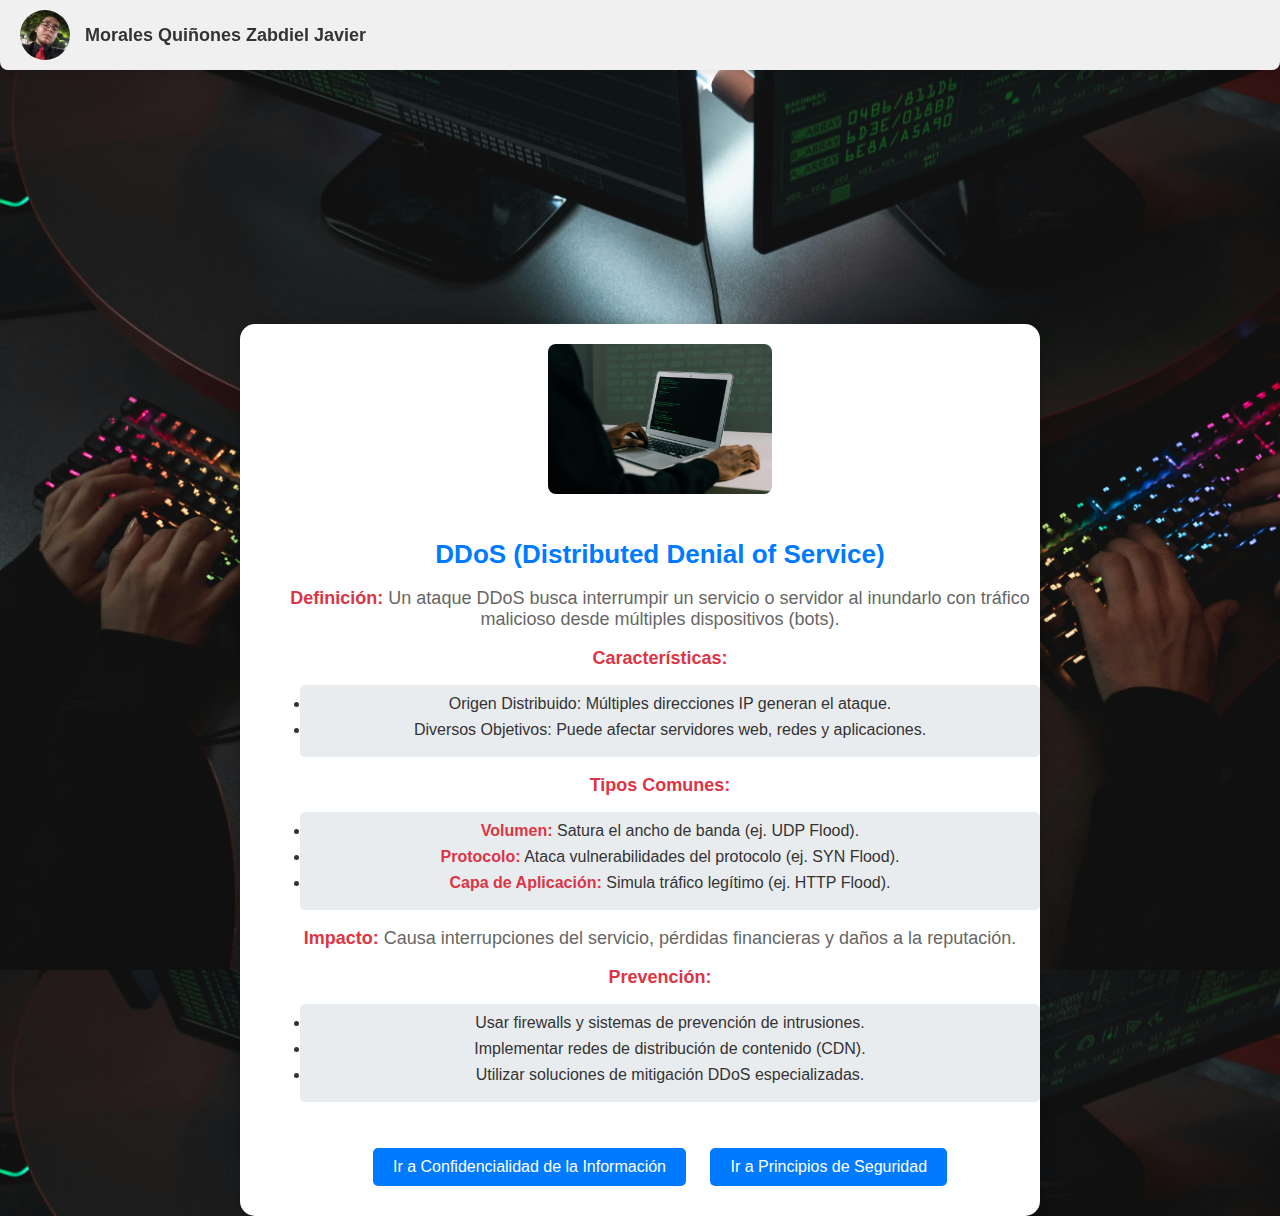
<file: index.html>
<!DOCTYPE html>
<html lang="es">
<head>
    <meta charset="UTF-8">
    <meta name="viewport" content="width=device-width, initial-scale=1.0">
    <meta http-equiv="refresh" content="0; URL='Html/seccion1.html'">
    <title>Redireccionando...</title>
</head>
<body>
    <!-- Este mensaje se mostrará brevemente antes de la redirección -->
    <p>Redirigiendo a seccion1.html...</p>
</body>
</html>
</file>
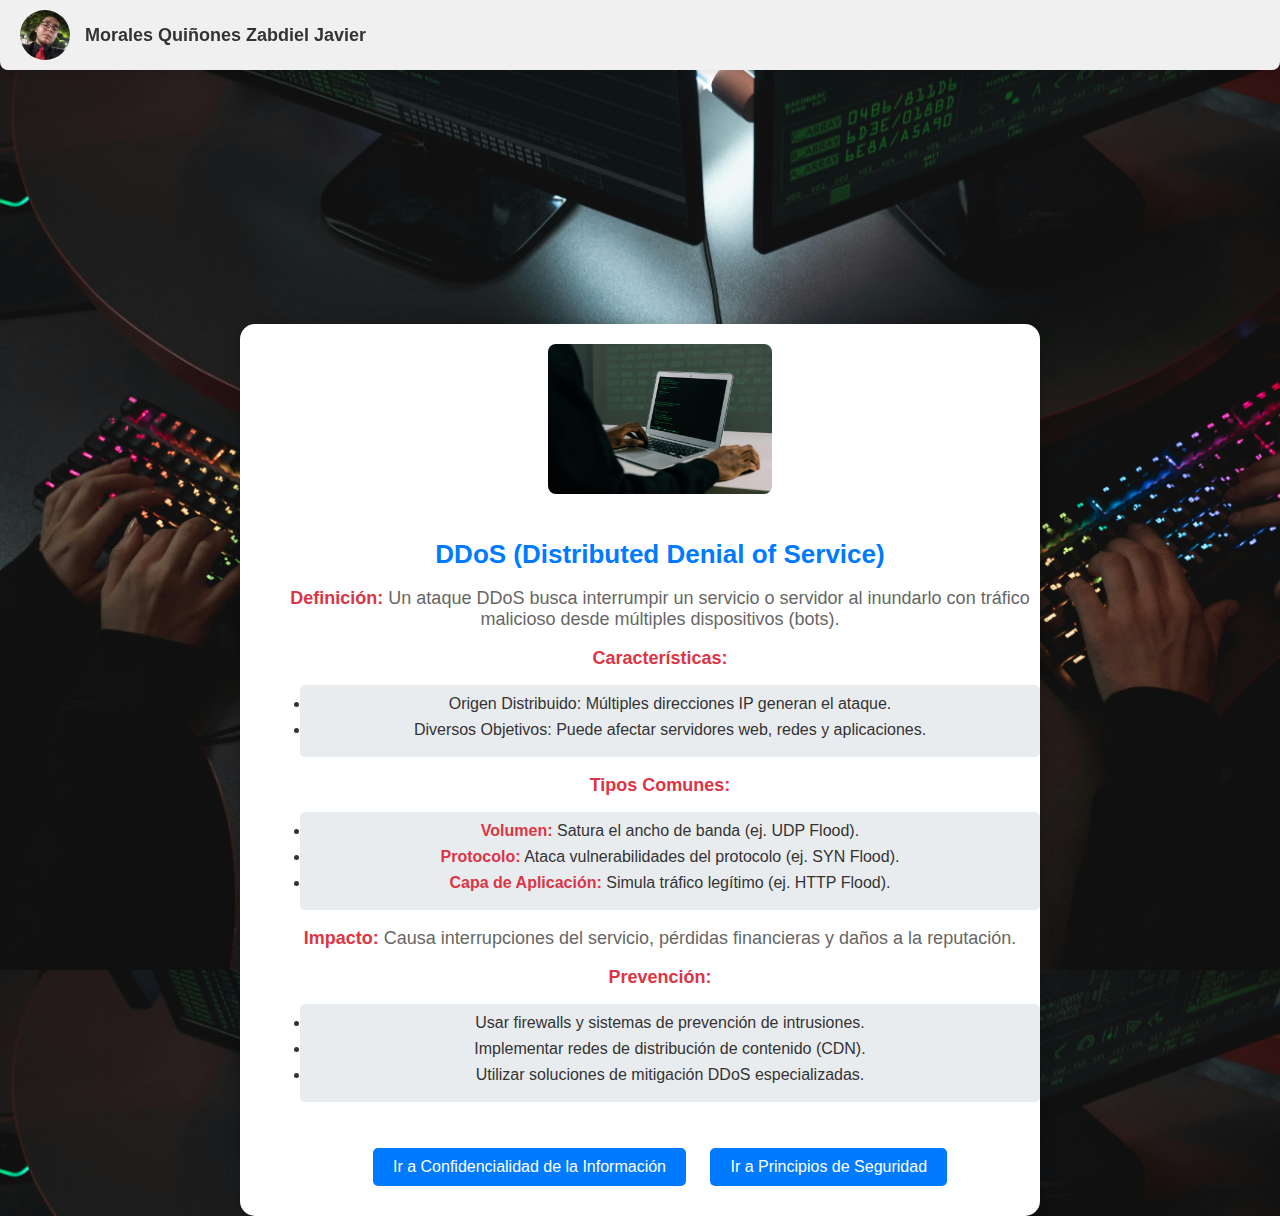
<file: Html/seccion1.html>
<!DOCTYPE html>
<html lang="es">
<head>
    <meta charset="UTF-8">
    <meta name="viewport" content="width=device-width, initial-scale=1.0">
    <title>Ataques Cibernéticos</title>
    <link rel="stylesheet" href="../Css/styles.css">
</head>
<body>
    <div class="profile-bar">
        <img src="../image/Foto.jpg" alt="Foto de perfil" class="profile-pic">
        <span class="profile-name">Morales Quiñones Zabdiel Javier</span>
    </div>

    <div class="carousel-container">

        <div class="carousel">
            <!-- Slide 1: DDoS -->
            <div class="carousel-item active">
                <img src="../image/DDoS.jpg" alt="DDoS" class="carousel-image">
                <h2>DDoS (Distributed Denial of Service)</h2>
                <p><strong>Definición:</strong> Un ataque DDoS busca interrumpir un servicio o servidor al inundarlo con tráfico malicioso desde múltiples dispositivos (bots).</p>
                <p><strong>Características:</strong></p>
                <ul>                
                    <li>Origen Distribuido: Múltiples direcciones IP generan el ataque.</li>
                    <li>Diversos Objetivos: Puede afectar servidores web, redes y aplicaciones.</li>
                </ul>
                <p><strong>Tipos Comunes:</strong></p>
                <ul>
                    <li><strong>Volumen:</strong> Satura el ancho de banda (ej. UDP Flood).</li>
                    <li><strong>Protocolo:</strong> Ataca vulnerabilidades del protocolo (ej. SYN Flood).</li>
                    <li><strong>Capa de Aplicación:</strong> Simula tráfico legítimo (ej. HTTP Flood).</li>
                </ul>
                <p><strong>Impacto:</strong> Causa interrupciones del servicio, pérdidas financieras y daños a la reputación.</p>
                <p><strong>Prevención:</strong></p>
                <ul>
                    <li>Usar firewalls y sistemas de prevención de intrusiones.</li>
                    <li>Implementar redes de distribución de contenido (CDN).</li>
                    <li>Utilizar soluciones de mitigación DDoS especializadas.</li>
                </ul>
            </div>
            <!-- Slide 2: Ordenador Zombie -->
            <div class="carousel-item">
                <img src="../image/Ordenador Zombie.jpg" alt="Ordenador Zombie" class="carousel-image">
                <h2>Ordenador Zombie</h2>
                <p><strong>Definición:</strong> Un ordenador zombie es un dispositivo que ha sido infectado por malware y está controlado de forma remota por un atacante, convirtiéndolo en parte de una botnet. Estos ordenadores se utilizan para llevar a cabo actividades maliciosas sin el conocimiento del propietario.</p>
                <p><strong>Características:</strong></p>
                <ul>
                    <li>Control Remoto: Los atacantes pueden enviar comandos y controlar el ordenador a través de una red de bots.</li>
                    <li>Infección: Los ordenadores zombies generalmente se infectan a través de correos electrónicos de phishing, software malicioso o vulnerabilidades de seguridad.</li>
                </ul>
                <p><strong>Usos Comunes:</strong></p>
                <ul>
                    <li>Ataques DDoS: Participan en ataques para inundar servidores con tráfico malicioso.</li>
                    <li>Robo de Información: Se utilizan para recolectar datos sensibles, como contraseñas y datos financieros.</li>
                    <li>Envió de Spam: Pueden enviar grandes cantidades de correos electrónicos no deseados.</li>
                </ul>
                <p><strong>Prevención:</strong></p>
                <ul>
                    <li>Mantener el software actualizado y utilizar soluciones antivirus.</li>
                    <li>Evitar hacer clic en enlaces sospechosos o descargar archivos de fuentes no confiables.</li>
                    <li>Implementar firewalls para proteger la red.</li>
                </ul>

            </div>
            <!-- Slide 3: Ciberdelincuente -->
            <div class="carousel-item">
                <img src="../image/Ciberdelincuente.jpg" alt="Ciberdelincuente" class="carousel-image">
                <h2>Ciberdelincuente</h2>
                <p><strong>Definición:</strong> Un ciberdelincuente es una persona que comete delitos utilizando computadoras, redes informáticas o dispositivos digitales. Estos delitos pueden incluir una amplia variedad de actividades ilegales, desde el robo de información hasta el fraude en línea.</p>
                <p><strong>Características:</strong></p>
                <ul>
                    <li>Motivaciones Variadas: Pueden actuar por razones financieras, políticas, ideológicas o por simple curiosidad.</li>
                    <li>Habilidades Técnicas: A menudo poseen conocimientos avanzados en programación y redes que les permiten llevar a cabo sus actividades ilegales.</li>
                </ul>
                <p><strong>Tipos de Ciberdelincuentes:</strong></p>
                <ul>
                    <li>Hackers Maliciosos: Infiltran sistemas para robar información, causar daños o lanzar ataques DDoS.</li>
                    <li>Phishers: Utilizan técnicas de ingeniería social para engañar a las personas y robar sus credenciales.</li>
                    <li>Ciberguerreros: Actúan en el contexto de conflictos políticos o ideológicos, atacando a adversarios o gobiernos.</li>
                </ul>
                <p><strong>Prevención y Mitigación:</strong></p>
                <ul>
                    <li>Educación y Conciencia: Capacitar a usuarios sobre seguridad en línea y cómo reconocer amenazas.</li>
                    <li>Software de Seguridad: Implementar antivirus y sistemas de detección de intrusiones.</li>
                    <li>Regulación y Legislación: Establecer leyes para perseguir y sancionar delitos cibernéticos.</li>
                </ul>
            </div>
            <!-- Slide 4: Botmaster -->
            <div class="carousel-item">
                <img src="../image/Botnet.jpg" alt="Botmaster" class="carousel-image">
                <h2>Botmaster</h2>
                <p><strong>Definición:</strong> Controlador de una red de bots (botnet) comprometidos por malware.</p>
                <p><strong>Funciones:</strong></p>
                <ul>
                    <li><strong>Ataques DDoS:</strong> Saturar servicios o redes.</li>
                    <li><strong>Distribución de malware:</strong> Propagar software malicioso.</li>
                    <li><strong>Robo de información:</strong> Recopilar datos sensibles.</li>
                    <li><strong>Spam:</strong> Enviar correos electrónicos no deseados.</li>
                </ul>
                <p><strong>Control:</strong> Utiliza servidores de Comando y Control (C&C) o redes P2P para gestionar los bots.</p>
                <p><strong>Defensa:</strong> Se implementan firewalls, antivirus y capacitación a usuarios para prevenir ataques.</p>
            </div>
            <!-- Slide 5: Botnet -->
            <div class="carousel-item">
                <img src="../image/Botmaster.jpg" alt="Botnet" class="carousel-image">
                <h2>Botnet</h2>
                <p><strong>Definición:</strong> Una botnet es una red de dispositivos infectados (bots) controlados por un atacante a través de malware. Estos dispositivos pueden ser computadoras, servidores o dispositivos IoT.</p>
                <p><strong>Características:</strong></p>
                <ul>
                    <li>Controlados remotamente por un servidor de comando y control (C&C).</li>
                    <li>Se propagan a través de correos electrónicos, sitios web maliciosos o vulnerabilidades.</li>
                </ul>
                <p><strong>Tipos de Ataques:</strong></p>
                <ul>
                    <li><strong>DDoS (Distributed Denial of Service):</strong> Inundan un servidor con tráfico, haciéndolo inaccesible.</li>
                    <li><strong>Robo de Información:</strong> Sustraen datos sensibles como contraseñas.</li>
                    <li><strong>Envió de Spam:</strong> Generan correos no deseados.</li>
                    <li><strong>Minado de Criptomonedas:</strong> Utilizan el poder de procesamiento de los bots para minar criptomonedas.</li>
                </ul>
                <p><strong>Prevención:</strong></p>
                <ul>
                    <li>Mantener software actualizado.</li>
                    <li>Usar antivirus y firewalls.</li>
                    <li>Capacitar a los usuarios sobre prácticas seguras.</li>
                </ul>
                <p><strong>Ejemplo Notable:</strong> Mirai: Botnet famosa por ataques DDoS masivos en 2016, compuesta principalmente por dispositivos IoT.</p>
            </div>
            <!-- Slide 6: Ransomware -->
            <div class="carousel-item">
                <img src="../image/Ransomware.jpg" alt="Ransomware" class="carousel-image">
                <h2>Ransomware</h2>
                <p><strong>Definición:</strong> El ransomware es un malware que cifra los archivos de una víctima y exige un rescate (normalmente en criptomonedas) para desbloquear el acceso.</p>
                <p><strong>Características:</strong></p>
                <ul>
                    <li>Cifrado de Archivos: Bloquea el acceso a los datos de la víctima.</li>
                    <li>Exigencia de Rescate: Los ciberdelincuentes piden un pago para liberar los archivos.</li>
                </ul>
                <p><strong>Métodos de Infección:</strong></p>
                <ul>
                    <li>Correos de Phishing: A través de enlaces o archivos adjuntos maliciosos.</li>
                    <li>Vulnerabilidades de Software: Aprovechando fallas en sistemas no actualizados.</li>
                </ul>
                <p><strong>Impacto:</strong></p>
                <ul>
                    <li>Pérdida de Datos: Acceso a información crítica restringido.</li>
                    <li>Costos Financieros: Gastos en recuperación y rescate.</li>
                    <li>Daño a la Reputación: Pérdida de confianza por parte de clientes y socios.</li>
                </ul>
                <p><strong>Prevención:</strong></p>
                <ul>
                    <li>Hacer copias de seguridad regulares.</li>
                    <li>Mantener software actualizado.</li>
                    <li>Educar a los usuarios sobre correos sospechosos.</li>
                </ul>
            </div>
            <!-- Slide 7: Disclaimer -->
            <div class="carousel-item">
                <img src="../image/Disclaimer.jpg" alt="Disclaimer" class="carousel-image">
                <h2>Disclaimer (Descargo de Responsabilidad)</h2>
                <p><strong>Definición:</strong> Un disclaimer es una declaración que limita la responsabilidad de una persona u organización respecto a ciertas acciones, decisiones o resultados relacionados con el uso de información o servicios proporcionados. A menudo se utiliza para aclarar que la información presentada no debe interpretarse como asesoría profesional o que el autor no es responsable de las consecuencias del uso de esa información.</p>
                <p><strong>Elementos Comunes de un Disclaimer:</strong></p>
                <ul>
                    <li><strong>Limitación de Responsabilidad:</strong> Indica que la persona u organización no se hace responsable de daños o pérdidas derivadas del uso de la información proporcionada.</li>
                    <li><strong>No Garantías:</strong> Aclara que la información puede no ser precisa, completa o actualizada, y que no se garantiza su idoneidad para un propósito específico.</li>
                    <li><strong>Asesoría Profesional:</strong> Informa a los usuarios que deben buscar asesoría profesional en áreas específicas, como legal, médica o financiera.</li>
                    <li><strong>Uso de Información:</strong> Especifica que el uso de la información es bajo el propio riesgo del usuario.</li>
                </ul>
                <p><strong>Ejemplo de Disclaimer:</strong></p>
                <p>"La información contenida en este sitio web es solo para fines informativos y no debe considerarse asesoría profesional. No garantizamos la precisión ni la integridad de la información. El uso de esta información es bajo su propio riesgo. Se recomienda consultar a un profesional antes de tomar decisiones basadas en la información proporcionada."</p>
            </div>
            <!-- Slide 8: The morris worm -->
            <div class="carousel-item">
                <img src="../image/The morris worm.jpg" alt="The morris worm" class="carousel-image">
                <h2>The Morris Worm</h2>
                <p><strong>Definición:</strong> El Morris Worm, lanzado en 1988, fue uno de los primeros gusanos de computadora y es considerado el primer ataque informático significativo en Internet. Se propagó rápidamente a través de vulnerabilidades en sistemas Unix, causando interrupciones en miles de computadoras.</p>
                <p><strong>Características:</strong></p>
                <ul>
                    <li><strong>Propagación Autónoma:</strong> Se replicaba a sí mismo sin intervención humana, aprovechando vulnerabilidades en sistemas de red.</li>
                    <li><strong>Uso de Recursos:</strong> Causó un consumo excesivo de CPU y ancho de banda, lo que llevó a la ralentización o bloqueo de muchos sistemas afectados.</li>
                    <li><strong>Vulnerabilidades Explotadas:</strong> Aprovechó fallas en programas como sendmail, fingerd y rsh.</li>
                </ul>
                <p><strong>Impacto:</strong> El ataque del Morris Worm afectó a aproximadamente 6,000 de las 60,000 computadoras conectadas a Internet en ese momento, lo que representaba aproximadamente el 10% de la red. Esto resultó en pérdidas financieras significativas y llevó a una mayor conciencia sobre la seguridad informática.</p>
                <p><strong>Prevención:</strong> El incidente destacó la importancia de mantener sistemas actualizados, aplicar parches de seguridad y educar a los usuarios sobre prácticas seguras en línea.</p>
            </div>
            <!-- Slide 9: Ciberwarfare -->
            <div class="carousel-item">
                <img src="../image/Ciberwarfare.jpg" alt="Ciberwarfare" class="carousel-image">
                <h2>Ciberwarfare</h2>
                <p><strong>Definición:</strong> La ciberwarfare, o guerra cibernética, se refiere a las acciones ofensivas y defensivas realizadas a través de redes informáticas, donde los estados o grupos no estatales utilizan ataques cibernéticos para dañar, interrumpir o controlar sistemas informáticos de otras entidades.</p>
                <p><strong>Características:</strong></p>
                <ul>
                    <li><strong>Objetivos Estratégicos:</strong> Busca debilitar a un adversario mediante la interrupción de infraestructuras críticas, servicios gubernamentales o sistemas de comunicación.</li>
                    <li><strong>Operaciones Encubiertas:</strong> Las actividades suelen ser clandestinas, dificultando la atribución de ataques a actores específicos.</li>
                    <li><strong>Uso de Tecnología Avanzada:</strong> Implica técnicas sofisticadas como malware, ataques DDoS, y técnicas de ingeniería social.</li>
                </ul>
                <p><strong>Tipos de Ataques:</strong></p>
                <ul>
                    <li><strong>Sabotaje:</strong> Destruir o dañar sistemas críticos.</li>
                    <li><strong>Espionaje:</strong> Robar información sensible de gobiernos o corporaciones.</li>
                    <li><strong>Desinformación:</strong> Difundir información falsa para manipular percepciones y opiniones públicas.</li>
                </ul>
                <p><strong>Impacto:</strong> La ciberwarfare puede provocar daños económicos significativos, afectar la seguridad nacional, y generar desconfianza en las instituciones.</p>
                <p><strong>Prevención:</strong> Inversiones en ciberseguridad, educación sobre amenazas cibernéticas, y colaboración internacional para combatir la guerra cibernética.</p>
            </div>
            <!-- Slide 10: Stuxnet -->
            <div class="carousel-item">
                <img src="../image/Stuxnet.jpg" alt="Stuxnet" class="carousel-image">
                <h2>Stuxnet</h2>
                <p><strong>Definición:</strong> Stuxnet es un malware diseñado específicamente para atacar sistemas de control industrial, particularmente los utilizados en instalaciones nucleares, como la planta de enriquecimiento de uranio en Natanz, Irán.</p>
                <p><strong>Características:</strong></p>
                <ul>
                    <li><strong>Objetivo Específico:</strong> Se dirigió a sistemas SCADA (Supervisory Control and Data Acquisition), que controlan procesos industriales.</li>
                    <li><strong>Infección Compleja:</strong> Se propagó a través de dispositivos USB y redes locales, utilizando múltiples vulnerabilidades de Windows.</li>
                    <li><strong>Autonomía:</strong> Capaz de operar de manera autónoma, manipulando equipos sin necesidad de intervención externa.</li>
                </ul>
                <p><strong>Métodos de Ataque:</strong></p>
                <ul>
                    <li><strong>Manipulación de Equipos:</strong> Modificó la velocidad de los centrifugadores de uranio, causando daños físicos.</li>
                    <li><strong>Encubrimiento:</strong> Stuxnet ocultó sus acciones para evitar la detección y análisis por parte de los administradores del sistema.</li>
                </ul>
                <p><strong>Impacto:</strong> Considerado uno de los primeros ataques cibernéticos que causó daños físicos a una infraestructura crítica, Stuxnet generó preocupaciones sobre la seguridad cibernética en sistemas industriales.</p>
                <p><strong>Prevención:</strong> Mejora en la seguridad de los sistemas SCADA, implementación de controles de acceso y monitoreo constante para detectar anomalías.</p>
            </div>
            <!-- Slide 11: Moonlight Maze -->
            <div class="carousel-item">
                <img src="../image/Moonlight Maze.jpg" alt="Moonlight Maze" class="carousel-image">
                <h2>Moonlight Maze</h2>
                <p><strong>Definición:</strong> Moonlight Maze fue un ataque cibernético sofisticado que tuvo lugar a finales de la década de 1990, dirigido a una serie de redes informáticas del gobierno de EE. UU. y universidades. Se cree que fue una de las primeras intrusiones cibernéticas a gran escala en el ámbito militar y gubernamental.</p>
                <p><strong>Características:</strong></p>
                <ul>
                 <li><strong>Intrusión Prolongada:</strong> Los atacantes mantuvieron acceso a las redes durante varios meses, lo que les permitió recopilar información de manera continua.</li>
                    <li><strong>Técnicas Avanzadas:</strong> Utilizaron técnicas de enmascaramiento y herramientas de hacking para evitar la detección.</li>
                    <li><strong>Objetivos Estratégicos:</strong> Se centraron en información sensible, incluyendo datos sobre investigación militar y tecnología.</li>
                </ul>
                <p><strong>Impacto:</strong> Moonlight Maze reveló vulnerabilidades en la seguridad de las redes gubernamentales y militares, y condujo a una mayor atención hacia la ciberseguridad y la necesidad de proteger la infraestructura crítica.</p>
                <p><strong>Prevención:</strong> Reforzar las medidas de seguridad en redes gubernamentales, implementar protocolos de monitoreo y respuesta ante incidentes, y capacitar a los empleados sobre ciberseguridad.</p>
            </div>
            <!-- Slide 12: Opetarin Aurora -->
            <div class="carousel-item">
                <img src="../image/Opetarin Aurora.jpg" alt="Opetarin Aurora" class="carousel-image">
                <h2>Operación Aurora</h2>
                <p><strong>Definición:</strong> La Operación Aurora fue una serie de ciberataques lanzados en 2009, dirigidos a empresas y organizaciones, incluido Google. Se cree que los ataques fueron realizados por grupos de hackers chinos, con el objetivo de robar información confidencial y propiedad intelectual.</p>
                <p><strong>Características:</strong></p>
                <ul>
                    <li><strong>Objetivos Específicos:</strong> Empresas de tecnología, medios de comunicación y derechos humanos fueron los principales objetivos.</li>
                    <li><strong>Exploits de Seguridad:</strong> Utilizaron vulnerabilidades en Adobe Reader y otros software para acceder a las redes objetivo.</li>
                    <li><strong>Filtración de Datos:</strong> Se comprometió información sensible, incluyendo datos de cuentas de correo electrónico de activistas y empleados de Google.</li>
                </ul>
                <p><strong>Impacto:</strong> La Operación Aurora llevó a un cambio significativo en las políticas de ciberseguridad de Google y otras empresas, así como a un aumento en la concienciación sobre la seguridad cibernética y la protección de datos.</p>
                <p><strong>Prevención:</strong> Mejorar la seguridad del software, implementar protocolos de respuesta ante incidentes, y realizar auditorías de seguridad periódicas en las redes empresariales.</p> 
            </div>
            <!-- Slide 13: Freeze it into submission -->
            <div class="carousel-item">
                <img src="../image/Freeze it into submission.jpg" alt="Freeze it into submission" class="carousel-image">
                <h2>Freeze it into Submission</h2>
                <p><strong>Definición:</strong> "Freeze it into submission" es una técnica utilizada en ciberseguridad y ataques cibernéticos que implica bloquear o limitar el acceso a un sistema o red para forzar a la víctima a cumplir con las demandas del atacante, que a menudo incluyen el pago de un rescate.</p>
                <p><strong>Características:</strong></p>
                <ul>
                    <li><strong>Bloqueo del Sistema:</strong> El atacante puede cifrar archivos o limitar las funciones del sistema para crear una situación de crisis.</li>
                    <li><strong>Demandas de Rescate:</strong> Generalmente se requiere un pago para restaurar el acceso completo al sistema.</li>
                    <li><strong>Impacto Psicológico:</strong> La presión de no poder acceder a información crítica puede llevar a la víctima a cumplir con las demandas del atacante.</li>
                </ul>
                <p><strong>Impacto:</strong> Puede resultar en pérdidas financieras significativas y daños a la reputación de la organización afectada, así como en la pérdida de confianza de los clientes.</p>
                <p><strong>Prevención:</strong> Mantener copias de seguridad actualizadas, implementar medidas de seguridad robustas, y educar a los empleados sobre las tácticas de los atacantes.</p>
            </div>
            <!-- Slide 14: Wannacry -->
            <div class="carousel-item">
                <img src="../image/Wannacry.jpg" alt="Wannacry" class="carousel-image">
                <h2>WannaCry</h2>
                <p><strong>Definición:</strong> WannaCry es un ransomware que se propagó a través de una vulnerabilidad en el sistema operativo Windows en mayo de 2017, cifrando archivos y exigiendo un rescate en Bitcoin para desbloquear el acceso.</p>
                <p><strong>Características:</strong></p>
                <ul>
                    <li><strong>Cifrado de Archivos:</strong> Bloquea el acceso a los datos y muestra una nota de rescate al usuario.</li>
                    <li><strong>Propagación Rápida:</strong> Se diseminó rápidamente a través de redes utilizando la vulnerabilidad EternalBlue, afectando a cientos de miles de computadoras en más de 150 países.</li>
                    <li><strong>Exigencia de Rescate:</strong> Se solicitó un pago de 300 a 600 dólares en Bitcoin para liberar los archivos.</li>
                </ul>
                <p><strong>Impacto:</strong> Afectó a organizaciones de diversos sectores, incluyendo salud, educación y empresas, causando pérdidas financieras multimillonarias y interrupciones en los servicios.</p>
                <p><strong>Prevención:</strong> Mantener sistemas actualizados, utilizar soluciones antivirus, y realizar copias de seguridad regulares de los datos.</p>
            </div>
            <!-- Slide 15: Petya -->
            <div class="carousel-item">
                <img src="../image/Petya.jpg" alt="Petya" class="carousel-image">
                <h2>Petya</h2>
                <p><strong>Definición:</strong> Petya es un ransomware que se detectó por primera vez en 2016, diseñado para cifrar el disco duro de una víctima y exigir un rescate para restaurar el acceso a los archivos.</p>
                <p><strong>Características:</strong></p>
                <ul>
                    <li><strong>Cifrado de Disco:</strong> A diferencia de otros ransomwares, Petya cifra el Master File Table (MFT) del disco duro, lo que hace que el sistema operativo no pueda acceder a los archivos.</li>
                    <li><strong>Propagación:</strong> Utiliza técnicas de propagación similares a las de WannaCry, aprovechando la vulnerabilidad EternalBlue para infectar sistemas en redes.</li>
                    <li><strong>Exigencia de Rescate:</strong> Muestra un mensaje que solicita el pago en Bitcoin para descifrar el disco y recuperar el acceso a los datos.</li>
                </ul>
                <p><strong>Impacto:</strong> Afectó a empresas e instituciones en todo el mundo, incluyendo el sistema de salud de Ucrania, causando interrupciones significativas y pérdidas económicas.</p>
                <p><strong>Prevención:</strong> Mantener sistemas actualizados, utilizar soluciones de seguridad, y realizar copias de seguridad frecuentes de los datos.</p>
            </div>
            <!-- Slide 16: Equifax(ataque) -->
            <div class="carousel-item">
                <img src="../image/Equifax(ataque).jpg" alt="Equifax(ataque)" class="carousel-image">
                <h2>Equifax (Ataque)</h2>
                <p><strong>Definición:</strong> El ataque a Equifax, ocurrido en 2017, fue una violación de datos masiva que expuso la información personal de aproximadamente 147 millones de personas, incluyendo números de seguro social, fechas de nacimiento y datos de tarjetas de crédito.</p>
                <p><strong>Características:</strong></p>
                <ul>
                    <li><strong>Explotación de Vulnerabilidades:</strong> El ataque se debió a la explotación de una vulnerabilidad en el software Apache Struts que no fue parcheada a tiempo.</li>
                    <li><strong>Acceso No Autorizado:</strong> Los atacantes accedieron a la red de Equifax durante varios meses antes de ser detectados.</li>
                    <li><strong>Datos Expuestos:</strong> Información altamente sensible fue comprometida, afectando a millones de consumidores.</li>
                </ul>
                <p><strong>Impacto:</strong> El ataque resultó en graves repercusiones financieras y de reputación para Equifax, así como un aumento en la conciencia pública sobre la importancia de la seguridad de datos.</p>
                <p><strong>Prevención:</strong> Implementar parches de seguridad oportunos, realizar auditorías de seguridad periódicas y educar a los empleados sobre prácticas de ciberseguridad.</p>
            </div>
            <!-- Slide 17: Cam4(ataque) -->
            <div class="carousel-item">
                <img src="../image/Cam4(ataque).jpg" alt="Cam4(ataque)" class="carousel-image">
                <h2>Cam4 (Ataque)</h2>
                <p><strong>Definición:</strong> En 2020, Cam4, un popular sitio de transmisión de cámaras web para adultos, sufrió una violación de datos que expuso información personal de millones de usuarios, incluidos nombres de usuario, direcciones de correo electrónico y contraseñas en texto plano.</p>
                <p><strong>Características:</strong></p>
                <ul>
                    <li><strong>Filtración Masiva:</strong> Se filtraron aproximadamente 7.5 millones de registros de usuarios en foros de la dark web.</li>
                    <li><strong>Datos Sensibles:</strong> La información expuesta incluía datos que podían ser utilizados para el robo de identidad y el acoso.</li>
                    <li><strong>Falta de Seguridad:</strong> La violación se debió a la falta de medidas adecuadas de cifrado y protección de datos en la plataforma.</li>
                </ul>
                <p><strong>Impacto:</strong> La violación afectó la confianza de los usuarios en Cam4 y generó preocupaciones sobre la seguridad de los datos en plataformas de contenido para adultos.</p>
                <p><strong>Prevención:</strong> Implementar cifrado adecuado, realizar auditorías de seguridad regularmente y educar a los usuarios sobre la importancia de utilizar contraseñas seguras y únicas.</p>
            </div>

            <!-- Flechas de navegación del carrusel -->
            <div class="carousel-controls">
                <button class="prev-btn" onclick="prevSlide()">&#10094;</button>
                <button class="next-btn" onclick="nextSlide()">&#10095;</button>
            </div>

            <!-- Botones de navegación entre secciones -->
            <div class="section-navigation">
                <a href="seccion2.html" class="section-btn">Ir a Confidencialidad de la Información</a>
                <a href="seccion3.html" class="section-btn">Ir a Principios de Seguridad</a>
            </div>
        </div>
    </div>

    <script>
        let currentIndex = 0;
        const items = document.querySelectorAll('.carousel-item');

        function showSlide(index) {
            items.forEach((item, i) => {
                item.classList.toggle('active', i === index);
            });
        }

        function nextSlide() {
            currentIndex = (currentIndex + 1) % items.length;
            showSlide(currentIndex);
        }

        function prevSlide() {
            currentIndex = (currentIndex - 1 + items.length) % items.length;
            showSlide(currentIndex);
        }
    </script>
</body>
</html>
</file>
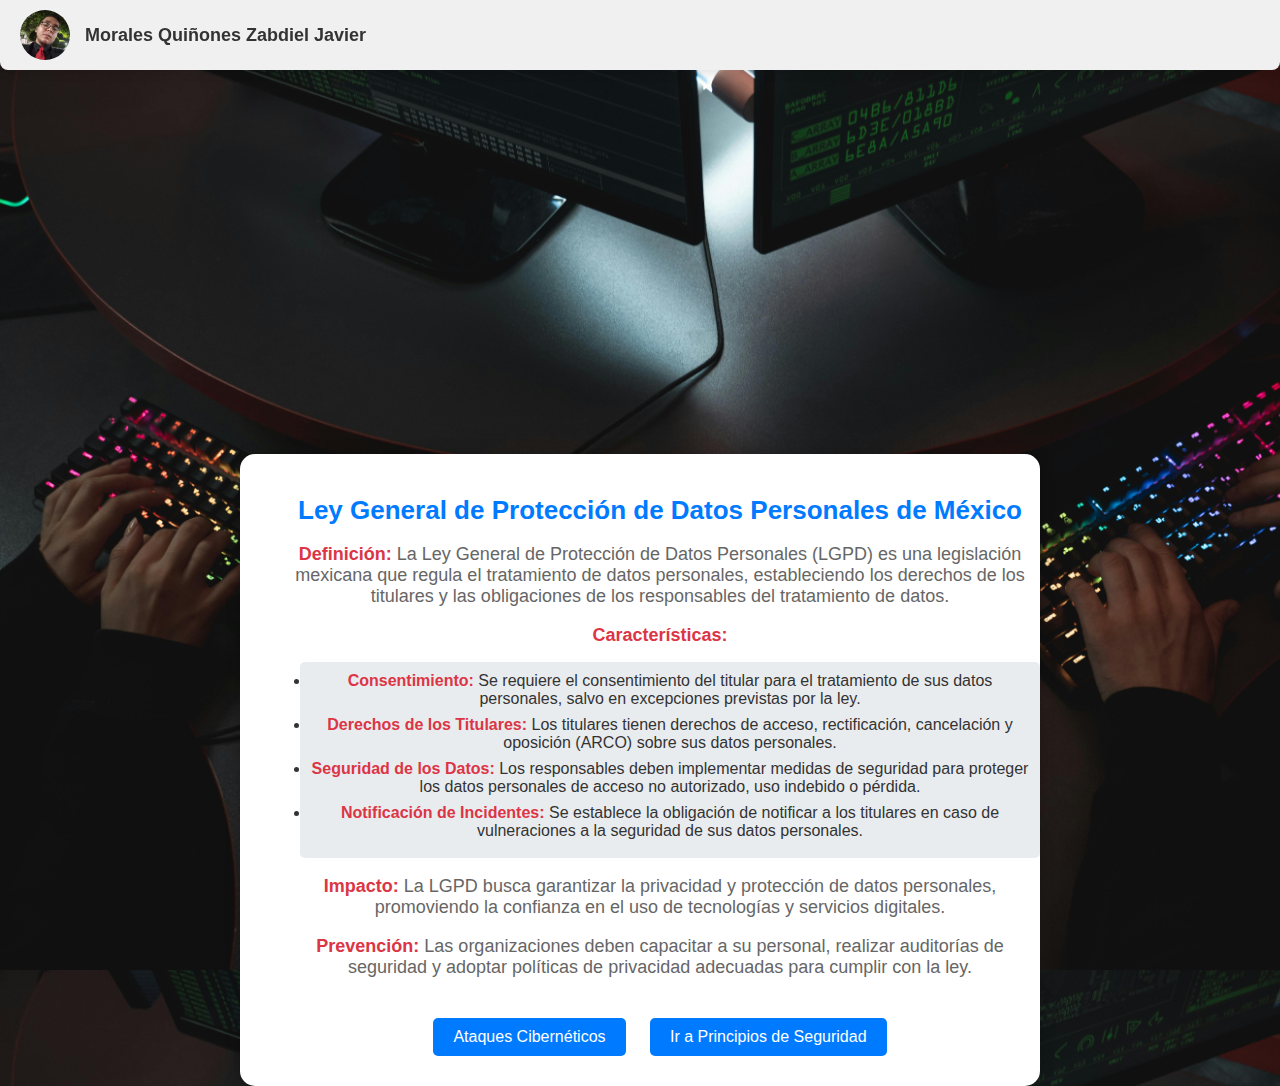
<file: Html/seccion2.html>
<!DOCTYPE html>
<html lang="es">
<head>
    <meta charset="UTF-8">
    <meta name="viewport" content="width=device-width, initial-scale=1.0">
    <title>Confidencialidad de la informacion</title>
    <link rel="stylesheet" href="../Css/styles.css">
</head>
<body>

    <div class="profile-bar">
        <img src="../image/Foto.jpg" alt="Foto de perfil" class="profile-pic">
        <span class="profile-name">Morales Quiñones Zabdiel Javier</span>
    </div>

    <div class="carousel-container">

        <div class="carousel">
            <!-- Slide 1: Ley General de protección de datos Personales de México -->
            <div class="carousel-item active">
                <h2>Ley General de Protección de Datos Personales de México</h2>
                <p><strong>Definición:</strong> La Ley General de Protección de Datos Personales (LGPD) es una legislación mexicana que regula el tratamiento de datos personales, estableciendo los derechos de los titulares y las obligaciones de los responsables del tratamiento de datos.</p>
                <p><strong>Características:</strong></p>
                <ul>
                    <li><strong>Consentimiento:</strong> Se requiere el consentimiento del titular para el tratamiento de sus datos personales, salvo en excepciones previstas por la ley.</li>
                    <li><strong>Derechos de los Titulares:</strong> Los titulares tienen derechos de acceso, rectificación, cancelación y oposición (ARCO) sobre sus datos personales.</li>
                    <li><strong>Seguridad de los Datos:</strong> Los responsables deben implementar medidas de seguridad para proteger los datos personales de acceso no autorizado, uso indebido o pérdida.</li>
                    <li><strong>Notificación de Incidentes:</strong> Se establece la obligación de notificar a los titulares en caso de vulneraciones a la seguridad de sus datos personales.</li>
                </ul>
                <p><strong>Impacto:</strong> La LGPD busca garantizar la privacidad y protección de datos personales, promoviendo la confianza en el uso de tecnologías y servicios digitales.</p>
                <p><strong>Prevención:</strong> Las organizaciones deben capacitar a su personal, realizar auditorías de seguridad y adoptar políticas de privacidad adecuadas para cumplir con la ley.</p>
            </div>
            <!-- Slide 2: Ley de propiedad industrial -->
            <div class="carousel-item">
                <h2>Ley de Propiedad Industrial</h2>
                <p><strong>Definición:</strong> La Ley de Propiedad Industrial en México regula los derechos relacionados con las invenciones, marcas, nombres comerciales y otros signos distintivos, así como el combate a la competencia desleal.</p>
                <p><strong>Características:</strong></p>
                <ul>
                    <li><strong>Patentes:</strong> Protege invenciones nuevas y útiles por un periodo de 20 años, siempre que cumplan con los requisitos de novedad, actividad inventiva y aplicación industrial.</li>
                    <li><strong>Marcas:</strong> Regula el registro de marcas, garantizando el uso exclusivo de signos distintivos para identificar productos o servicios.</li>
                    <li><strong>Derechos de Autor:</strong> Aunque la Ley de Propiedad Industrial no regula directamente los derechos de autor, establece aspectos relacionados con las creaciones industriales y su protección.</li>
                    <li><strong>Competencia Desleal:</strong> Prohíbe prácticas comerciales engañosas o desleales que afecten la confianza en el mercado.</li>
                </ul>
                <p><strong>Impacto:</strong> La ley busca fomentar la innovación y proteger los derechos de los creadores y empresas, promoviendo un entorno competitivo y justo.</p>
                <p><strong>Prevención:</strong> Las empresas deben asegurarse de registrar sus invenciones y marcas adecuadamente y estar al tanto de las regulaciones para evitar infracciones y proteger sus activos intangibles.</p>
            </div>
            <!-- Slide 3: Ley federal de derechos de autor -->
            <div class="carousel-item">
                <h2>Ley Federal de Derechos de Autor</h2>
                <p><strong>Definición:</strong> La Ley Federal de Derechos de Autor regula los derechos de los creadores sobre sus obras literarias, artísticas y científicas, garantizando su protección y el reconocimiento de su autoría.</p>
                <p><strong>Características:</strong></p>
                <ul>
                    <li><strong>Protección Automática:</strong> La protección de los derechos de autor se concede automáticamente al momento de la creación de la obra, sin necesidad de registro.</li>
                    <li><strong>Duración:</strong> Los derechos patrimoniales del autor son válidos durante su vida y 100 años después de su muerte; los derechos morales son inalienables e irrenunciables.</li>
                    <li><strong>Obras Protegidas:</strong> Incluye obras literarias, artísticas, musicales, cinematográficas, software, y más.</li>
                    <li><strong>Excepciones y Limitaciones:</strong> La ley establece ciertos usos permitidos de las obras sin autorización, como el uso educativo y la cita en investigaciones.</li>
                </ul>
                <p><strong>Impacto:</strong> Esta ley protege la creatividad y la innovación, asegurando que los autores reciban reconocimiento y compensación por su trabajo.</p>
                <p><strong>Prevención:</strong> Los creadores deben ser conscientes de sus derechos y de las formas de protección disponibles, además de vigilar posibles infracciones.</p>
            </div>
            <!-- Slide 4: Ley federal de datos personales en posesión de particulares -->
            <div class="carousel-item">
                <h2>Ley Federal de Datos Personales en Posesión de Particulares</h2>
            <p><strong>Definición:</strong> Esta ley regula el tratamiento de datos personales por parte de individuos y entidades privadas en México, estableciendo principios y derechos para la protección de la privacidad de las personas.</p>
            <p><strong>Características:</strong></p>
            <ul>
                <li><strong>Consentimiento:</strong> Se requiere el consentimiento del titular de los datos para el tratamiento de su información personal, salvo excepciones previstas en la ley.</li>
                <li><strong>Principios de Protección:</strong> La ley establece principios como la licitud, lealtad, proporcionalidad, calidad, y responsabilidad en el manejo de datos.</li>
                <li><strong>Derechos de los Titulares:</strong> Los titulares tienen derechos de acceso, rectificación, cancelación y oposición (ARCO) respecto a sus datos personales.</li>
                <li><strong>Seguridad de Datos:</strong> Se deben implementar medidas de seguridad para proteger los datos personales contra accesos no autorizados y daños.</li>
            </ul>
            <p><strong>Impacto:</strong> Esta ley busca proteger la privacidad de los individuos y fomentar la confianza en el uso de datos personales por parte de entidades privadas.</p>
            <p><strong>Prevención:</strong> Las organizaciones deben establecer políticas y procedimientos claros para el manejo de datos personales y capacitar a su personal sobre la protección de la información.</p>
            </div>
            <!-- Slide 5: Código penal federal -->
            <div class="carousel-item">
                <h2>Código Penal Federal</h2>
                <p><strong>Definición:</strong> El Código Penal Federal es el conjunto de normas jurídicas que establecen las conductas consideradas como delitos en México, así como las penas correspondientes a cada uno de ellos.</p>
                <p><strong>Características:</strong></p>
                <ul>
                    <li><strong>Delitos y Sanciones:</strong> Define los tipos de delitos, que incluyen delitos contra la vida, la integridad personal, el patrimonio, y delitos cibernéticos, entre otros.</li>
                    <li><strong>Principios del Derecho Penal:</strong> Establece principios como la legalidad, la culpabilidad, y el debido proceso en la aplicación de la ley penal.</li>
                    <li><strong>Medidas de Seguridad:</strong> Incluye disposiciones sobre las medidas de seguridad que pueden aplicarse a individuos con trastornos mentales o conductas peligrosas.</li>
                    <li><strong>Procedimiento:</strong> Regula el procedimiento penal que debe seguirse para investigar y juzgar los delitos.</li>
                </ul>
                <p><strong>Impacto:</strong> El Código Penal Federal busca proteger los derechos de los ciudadanos y mantener el orden social al establecer consecuencias legales para conductas delictivas.</p>
                <p><strong>Prevención:</strong> Se enfoca en la prevención del delito a través de la educación y la promoción de valores cívicos en la sociedad.</p>
            </div>
            <!-- Slide 6: Ley general de transparencia y acceso a la información -->
            <div class="carousel-item">
                <h2>Ley General de Transparencia y Acceso a la Información</h2>
                <p><strong>Definición:</strong> La Ley General de Transparencia y Acceso a la Información es la norma que regula el derecho de acceso a la información pública en México, garantizando la transparencia en la gestión pública y la rendición de cuentas.</p>
                <p><strong>Características:</strong></p>
                <ul>
                    <li><strong>Derecho de Acceso:</strong> Establece el derecho de toda persona a acceder a la información en posesión de los sujetos obligados, salvo excepciones previstas por la ley.</li>
                    <li><strong>Sujetos Obligados:</strong> Incluye a entidades de la administración pública federal, estatal y municipal, así como a partidos políticos y organizaciones de la sociedad civil.</li>
                    <li><strong>Transparencia Proactiva:</strong> Los sujetos obligados deben publicar información relevante de manera proactiva en sus portales de internet.</li>
                    <li><strong>Comités de Transparencia:</strong> Se establecen comités responsables de garantizar el cumplimiento de la ley y la correcta difusión de la información.</li>
                </ul>
                <p><strong>Impacto:</strong> Promueve una cultura de transparencia y acceso a la información, fortaleciendo la confianza de la ciudadanía en las instituciones públicas.</p>
                <p><strong>Prevención:</strong> Fomenta la prevención de la corrupción al permitir que los ciudadanos monitoreen y evalúen la actuación de las autoridades.</p>

            </div>
            <!-- Slide 7: Criptografía simétrica -->
            <div class="carousel-item">
                <h2>Criptografía Simétrica</h2>
                <p><strong>Definición:</strong> La criptografía simétrica es un método de encriptación donde se utiliza la misma clave tanto para cifrar como para descifrar la información. Esta clave debe ser compartida entre las partes involucradas de manera segura.</p>
                <p><strong>Características:</strong></p>
                <ul>
                    <li><strong>Clave Única:</strong> Se utiliza una única clave para ambos procesos (cifrado y descifrado).</li>
                    <li><strong>Velocidad:</strong> Generalmente, los algoritmos simétricos son más rápidos en comparación con los algoritmos asimétricos.</li>
                    <li><strong>Seguridad de la Clave:</strong> La seguridad de la comunicación depende de la protección de la clave secreta; si la clave es comprometida, la seguridad se ve afectada.</li>
                </ul>
                <p><strong>Ejemplos de Algoritmos:</strong> Algunos de los algoritmos más comunes de criptografía simétrica son DES (Data Encryption Standard), AES (Advanced Encryption Standard) y RC4.</p>
                <p><strong>Usos Comunes:</strong> Se utiliza en aplicaciones donde se requiere un cifrado rápido y donde la gestión de claves es factible, como en el cifrado de archivos, comunicaciones y redes privadas virtuales (VPN).</p>
            </div>
            <!-- Slide 8: Criptografía asimétrica -->
            <div class="carousel-item">
                <h2>Criptografía Asimétrica</h2>
                <p><strong>Definición:</strong> La criptografía asimétrica es un método de encriptación que utiliza un par de claves: una clave pública y una clave privada. La clave pública se utiliza para cifrar la información, mientras que la clave privada se utiliza para descifrarla.</p>
                <p><strong>Características:</strong></p>
                <ul>
                    <li><strong>Claves Diferentes:</strong> A diferencia de la criptografía simétrica, se utilizan dos claves distintas para el cifrado y descifrado.</li>
                    <li><strong>Seguridad Mejorada:</strong> La clave pública puede ser compartida abiertamente, mientras que la clave privada se mantiene en secreto, lo que mejora la seguridad de la comunicación.</li>
                    <li><strong>Autenticación:</strong> Permite la firma digital, lo que proporciona autenticación y no repudio en las comunicaciones.</li>
                </ul>
                <p><strong>Ejemplos de Algoritmos:</strong> Algunos de los algoritmos más conocidos de criptografía asimétrica son RSA (Rivest-Shamir-Adleman), DSA (Digital Signature Algorithm) y ECC (Elliptic Curve Cryptography).</p>
                <p><strong>Usos Comunes:</strong> Se utiliza en el intercambio seguro de claves, firmas digitales, y en protocolos de seguridad como SSL/TLS para asegurar las comunicaciones en línea.</p>
            </div>
            <!-- Slide 9: Cifrado por bloques y por flujo -->
            <div class="carousel-item">
                <h2>Cifrado por Bloques</h2>
                <p><strong>Definición:</strong> El cifrado por bloques es un método de encriptación que divide los datos en bloques de tamaño fijo y cifra cada bloque por separado utilizando una clave secreta.</p>
                <p><strong>Características:</strong></p>
                <ul>
                    <li><strong>Tamaño Fijo:</strong> Los datos se dividen en bloques de un tamaño específico (por ejemplo, 128, 192 o 256 bits).</li>
                    <li><strong>Operaciones en Cada Bloque:</strong> Cada bloque se cifra independientemente, lo que puede aumentar la seguridad.</li>
                    <li><strong>Modos de Operación:</strong> Se pueden utilizar diferentes modos de operación (como ECB, CBC, CFB, OFB) para manejar cómo se cifran y descifran los bloques.</li>
                </ul>
                <p><strong>Ejemplos de Algoritmos:</strong> AES (Advanced Encryption Standard), DES (Data Encryption Standard) y Blowfish son ejemplos de algoritmos de cifrado por bloques.</p>

                <h2>Cifrado por Flujo</h2>
                <p><strong>Definición:</strong> El cifrado por flujo es un método de encriptación que cifra los datos de manera continua, bit a bit o byte a byte, en lugar de en bloques fijos.</p>
                <p><strong>Características:</strong></p>
                <ul>
                    <li><strong>Flujo de Datos:</strong> Cifra los datos en un flujo continuo, lo que permite procesar datos de longitud variable.</li>
                    <li><strong>Menos Retardo:</strong> Ideal para aplicaciones en tiempo real donde se requiere baja latencia, como comunicaciones de voz y video.</li>
                    <li><strong>Clave Única:</strong> Utiliza una clave para generar un flujo de claves que se combinan con los datos para cifrarlos.</li>
                </ul>
                <p><strong>Ejemplos de Algoritmos:</strong> RC4, Salsa20 y ChaCha20 son ejemplos de algoritmos de cifrado por flujo.</p>

            </div>
            <!-- Slide 10: criptoanálisis -->
            <div class="carousel-item">
                <h2>Criptoanálisis</h2>
                <p><strong>Definición:</strong> El criptoanálisis es el estudio de técnicas para analizar y romper sistemas de cifrado con el objetivo de obtener información encriptada sin conocer la clave secreta utilizada para cifrarla.</p>
                <p><strong>Objetivos:</strong></p>
                <ul>
                    <li><strong>Descifrado:</strong> Recuperar el texto original a partir del texto cifrado.</li>
                    <li><strong>Evaluación de Seguridad:</strong> Evaluar la robustez de un sistema de cifrado contra ataques.</li>
                    <li><strong>Identificación de Vulnerabilidades:</strong> Encontrar debilidades en algoritmos de cifrado y protocolos de seguridad.</li>
                </ul>
                <p><strong>Técnicas Comunes:</strong></p>
                <ul>
                    <li><strong>Fuerza Bruta:</strong> Probar todas las combinaciones posibles hasta encontrar la clave correcta.</li>
                    <li><strong>Análisis de Frecuencia:</strong> Utilizar la frecuencia de aparición de caracteres en el texto cifrado para inferir información sobre la clave.</li>
                    <li><strong>Criptoanálisis Diferencial:</strong> Analizar cómo las diferencias en el texto plano pueden afectar el texto cifrado.</li>
                    <li><strong>Criptoanálisis Lineal:</strong> Utilizar aproximaciones lineales entre el texto plano, el texto cifrado y la clave.</li>
                </ul>
                <p><strong>Ejemplos Históricos:</strong> El criptoanálisis ha sido utilizado a lo largo de la historia en guerras y espionaje, como el caso de la ruptura del cifrado Enigma durante la Segunda Guerra Mundial.</p>

            </div>
            <!-- Slide 11: Criptografía simétrica -->
            <div class="carousel-item">
                <h2>Criptografía Simétrica</h2>
                <p><strong>Definición:</strong> La criptografía simétrica es un método de cifrado que utiliza la misma clave para el proceso de cifrado y descifrado de datos. Tanto el emisor como el receptor deben conocer y mantener en secreto esta clave.</p>
                <p><strong>Características:</strong></p>
                <ul>
                    <li><strong>Clave Única:</strong> Se utiliza una única clave para cifrar y descifrar la información.</li>
                    <li><strong>Rápido y Eficiente:</strong> Generalmente, es más rápida en términos de procesamiento en comparación con la criptografía asimétrica.</li>
                    <li><strong>Requiere Intercambio Seguro:</strong> La clave debe ser compartida de manera segura entre las partes antes de la comunicación.</li>
                </ul>
                <p><strong>Algoritmos Comunes:</strong></p>
                <ul>
                    <li>AES (Advanced Encryption Standard)</li>
                    <li>DES (Data Encryption Standard)</li>
                    <li>3DES (Triple Data Encryption Standard)</li>
                    <li>RC4 (Rivest Cipher 4)</li>
                </ul>
                <p><strong>Usos:</strong> Se utiliza en aplicaciones donde se requiere velocidad y eficiencia, como en comunicaciones en tiempo real, almacenamiento de datos y protección de archivos.</p>
                <p><strong>Desventajas:</strong> La principal desventaja es la necesidad de un método seguro para el intercambio de claves, ya que si la clave es interceptada, la seguridad del sistema queda comprometida.</p>

            </div>
            <!-- Slide 12: Criptografía asimétrica -->
            <div class="carousel-item">
                <h2>Criptografía Asimétrica</h2>
                <p><strong>Definición:</strong> La criptografía asimétrica es un método de cifrado que utiliza un par de claves diferentes: una clave pública y una clave privada. La clave pública se utiliza para cifrar datos, mientras que la clave privada se utiliza para descifrarlos.</p>
                <p><strong>Características:</strong></p>
                <ul>
                    <li><strong>Clave Pública y Privada:</strong> Cada usuario tiene un par de claves: la pública, que se puede compartir libremente, y la privada, que debe mantenerse en secreto.</li>
                    <li><strong>Intercambio Seguro:</strong> Permite el intercambio seguro de datos sin la necesidad de compartir una clave secreta.</li>
                    <li><strong>Uso en Firmas Digitales:</strong> Facilita la verificación de la identidad del remitente mediante la firma digital.</li>
                </ul>
                <p><strong>Algoritmos Comunes:</strong></p>
                <ul>
                    <li>RSA (Rivest-Shamir-Adleman)</li>
                    <li>DSS (Digital Signature Standard)</li>
                    <li>Elliptic Curve Cryptography (ECC)</li>
                </ul>
                <p><strong>Usos:</strong> Se utiliza en comunicaciones seguras, como el protocolo HTTPS, y en la creación de firmas digitales y certificados electrónicos.</p>
                <p><strong>Desventajas:</strong> Generalmente más lento que la criptografía simétrica y requiere más recursos computacionales.</p>

            </div>
            <!-- Slide 13: Cifrado por bloques y por flujo-->
            <div class="carousel-item">
                <h2>Cifrado por Bloques y por Flujo</h2>
                <p><strong>Definición:</strong> El cifrado por bloques y por flujo son dos métodos de cifrado utilizados en criptografía para proteger la información.</p>

                <h3>Cifrado por Bloques</h3>
                <p><strong>Descripción:</strong> En el cifrado por bloques, los datos se dividen en bloques de tamaño fijo (comúnmente 64 o 128 bits) y cada bloque se cifra de manera independiente.</p>
                <p><strong>Características:</strong></p>
                <ul>
                    <li><strong>Tamaño Fijo:</strong> Los bloques son de tamaño constante, lo que facilita el procesamiento.</li>
                    <li><strong>Modo de Operación:</strong> Se pueden usar diferentes modos (como ECB, CBC, CFB, OFB) para mejorar la seguridad y manejar datos de longitud variable.</li>
                    <li><strong>Ejemplos de Algoritmos:</strong> AES (Advanced Encryption Standard), DES (Data Encryption Standard), 3DES.</li>
                </ul>

                <h3>Cifrado por Flujo</h3>
                <p><strong>Descripción:</strong> En el cifrado por flujo, los datos se cifran bit a bit o byte a byte, lo que permite un procesamiento continuo de la información.</p>
                <p><strong>Características:</strong></p>
                <ul>
                    <li><strong>Fluidez:</strong> Cifra los datos en tiempo real, ideal para aplicaciones que requieren procesamiento rápido.</li>
                    <li><strong>Sin Tamaño Fijo:</strong> No hay bloques de tamaño fijo, lo que permite cifrar datos de longitud variable de forma más flexible.</li>
                    <li><strong>Ejemplos de Algoritmos:</strong> RC4, Salsa20, ChaCha.</li>
                </ul>

                <p><strong>Comparación:</strong></p>
                <ul>
                    <li><strong>Seguridad:</strong> El cifrado por bloques tiende a ser más seguro en general, mientras que el cifrado por flujo puede ser vulnerable si no se implementa correctamente.</li>
                    <li><strong>Rendimiento:</strong> El cifrado por flujo puede ser más rápido para ciertos tipos de datos, especialmente en aplicaciones en tiempo real.</li>
                </ul>
                
            </div>

            <!-- Flechas de navegación del carrusel -->
            <div class="carousel-controls">
                <button class="prev-btn" onclick="prevSlide()">&#10094;</button>
                <button class="next-btn" onclick="nextSlide()">&#10095;</button>
            </div>

            <!-- Botones de navegación entre secciones -->
            <div class="section-navigation">
                <a href="seccion1.html" class="section-btn">Ataques Cibernéticos</a>
                <a href="seccion3.html" class="section-btn">Ir a Principios de Seguridad</a>
            </div>
        </div>
    </div>

    <script>
        let currentIndex = 0;
        const items = document.querySelectorAll('.carousel-item');

        function showSlide(index) {
            items.forEach((item, i) => {
                item.classList.toggle('active', i === index);
            });
        }

        function nextSlide() {
            currentIndex = (currentIndex + 1) % items.length;
            showSlide(currentIndex);
        }

        function prevSlide() {
            currentIndex = (currentIndex - 1 + items.length) % items.length;
            showSlide(currentIndex);
        }
    </script>
</body>
</html>
</file>
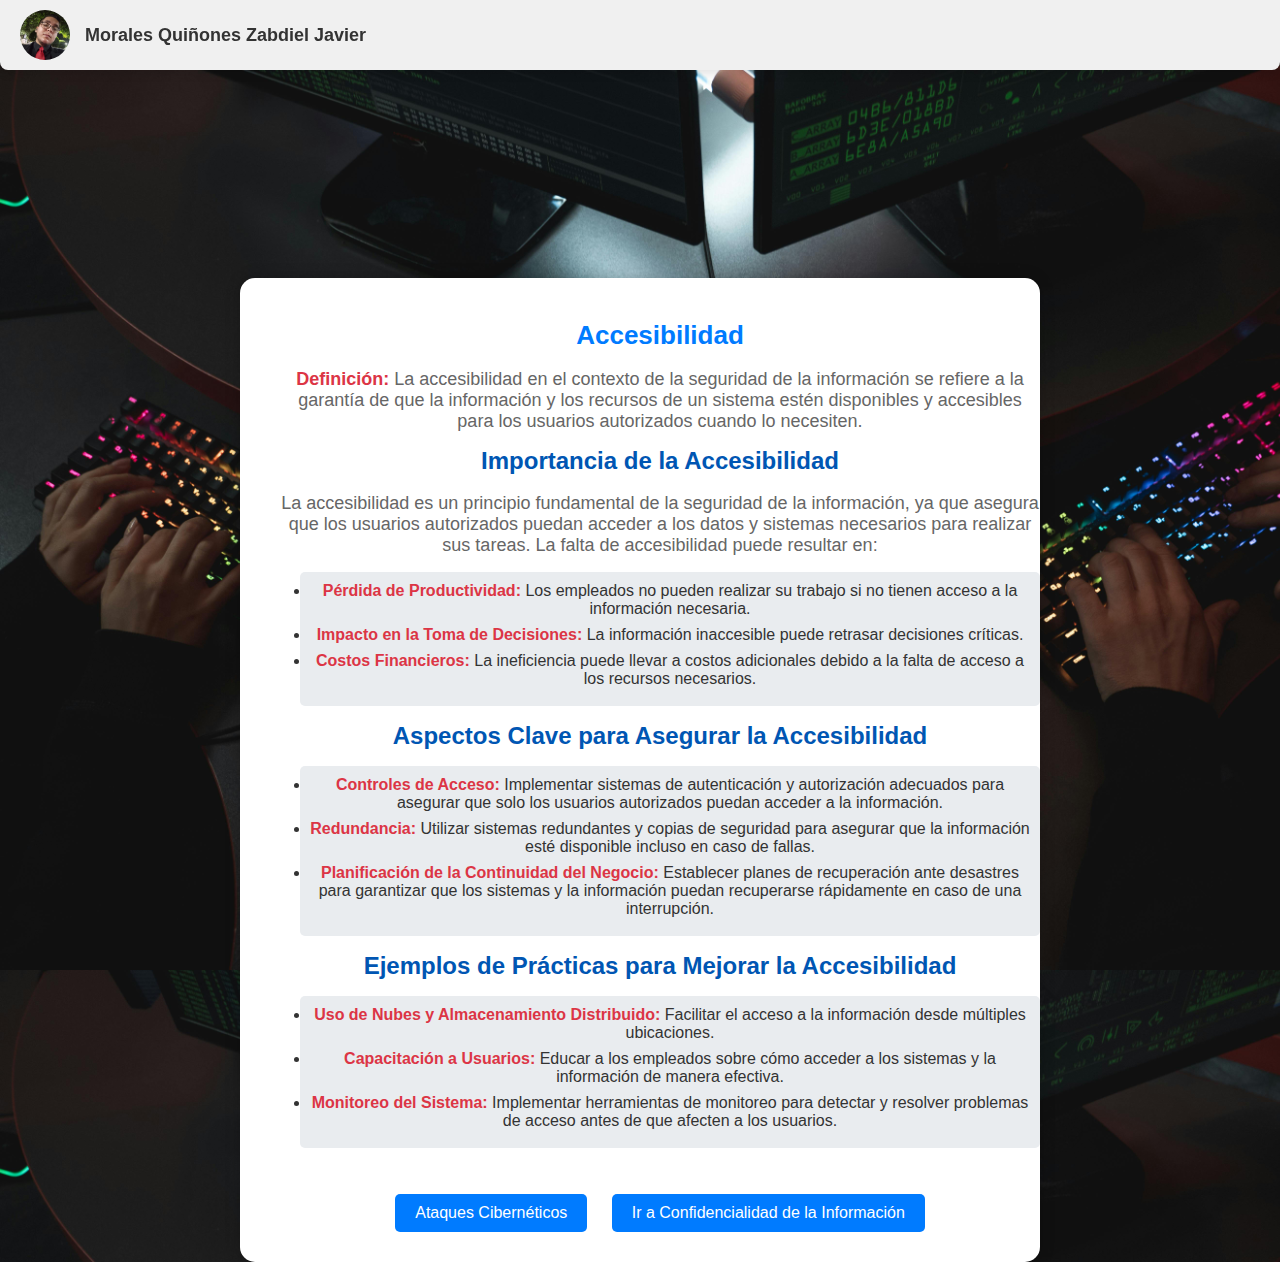
<file: Html/seccion3.html>
<!DOCTYPE html>
<html lang="es">
<head>
    <meta charset="UTF-8">
    <meta name="viewport" content="width=device-width, initial-scale=1.0">
    <title>Principios de seguridad de la información</title>
    <link rel="stylesheet" href="../Css/styles.css">
</head>
<body>

    <div class="profile-bar">
        <img src="../image/Foto.jpg" alt="Foto de perfil" class="profile-pic">
        <span class="profile-name">Morales Quiñones Zabdiel Javier</span>
    </div>

    <div class="carousel-container">

        <div class="carousel">
            <!-- Slide 1: Accesibilidad -->
            <div class="carousel-item active">
                <h2>Accesibilidad</h2>
                <p><strong>Definición:</strong> La accesibilidad en el contexto de la seguridad de la información se refiere a la garantía de que la información y los recursos de un sistema estén disponibles y accesibles para los usuarios autorizados cuando lo necesiten.</p>

                <h3>Importancia de la Accesibilidad</h3>
                <p>La accesibilidad es un principio fundamental de la seguridad de la información, ya que asegura que los usuarios autorizados puedan acceder a los datos y sistemas necesarios para realizar sus tareas. La falta de accesibilidad puede resultar en:</p>
                <ul>
                    <li><strong>Pérdida de Productividad:</strong> Los empleados no pueden realizar su trabajo si no tienen acceso a la información necesaria.</li>
                    <li><strong>Impacto en la Toma de Decisiones:</strong> La información inaccesible puede retrasar decisiones críticas.</li>
                    <li><strong>Costos Financieros:</strong> La ineficiencia puede llevar a costos adicionales debido a la falta de acceso a los recursos necesarios.</li>
                </ul>

                <h3>Aspectos Clave para Asegurar la Accesibilidad</h3>
                <ul>
                    <li><strong>Controles de Acceso:</strong> Implementar sistemas de autenticación y autorización adecuados para asegurar que solo los usuarios autorizados puedan acceder a la información.</li>
                    <li><strong>Redundancia:</strong> Utilizar sistemas redundantes y copias de seguridad para asegurar que la información esté disponible incluso en caso de fallas.</li>
                    <li><strong>Planificación de la Continuidad del Negocio:</strong> Establecer planes de recuperación ante desastres para garantizar que los sistemas y la información puedan recuperarse rápidamente en caso de una interrupción.</li>
                </ul>

                <h3>Ejemplos de Prácticas para Mejorar la Accesibilidad</h3>
                <ul>
                    <li><strong>Uso de Nubes y Almacenamiento Distribuido:</strong> Facilitar el acceso a la información desde múltiples ubicaciones.</li>
                    <li><strong>Capacitación a Usuarios:</strong> Educar a los empleados sobre cómo acceder a los sistemas y la información de manera efectiva.</li>
                    <li><strong>Monitoreo del Sistema:</strong> Implementar herramientas de monitoreo para detectar y resolver problemas de acceso antes de que afecten a los usuarios.</li>
                </ul>

            </div>
            <!-- Slide 2: Confidencialidad -->
            <div class="carousel-item">
                <h2>Confidencialidad</h2>
                <p><strong>Definición:</strong> La confidencialidad se refiere a la protección de la información para garantizar que solo las personas autorizadas puedan acceder a ella. Esto implica que los datos sensibles no deben ser divulgados a individuos no autorizados o no apropiados.</p>

                <h3>Importancia de la Confidencialidad</h3>
                <p>La confidencialidad es crucial en la seguridad de la información porque protege datos sensibles de accesos no autorizados, garantizando así:</p>
                <ul>
                    <li><strong>Protección de la Privacidad:</strong> Asegura que la información personal y privada de individuos y organizaciones no sea revelada sin consentimiento.</li>
                    <li><strong>Integridad de la Información:</strong> Previene modificaciones no autorizadas que pueden comprometer la exactitud de los datos.</li>
                    <li><strong>Confianza del Cliente:</strong> Mantener la confidencialidad puede fortalecer la confianza de los clientes en una organización, lo que es esencial para la reputación y la lealtad.</li>
                </ul>

                <h3>Métodos para Asegurar la Confidencialidad</h3>
                <ul>
                    <li><strong>Cifrado:</strong> Utilizar técnicas de cifrado para proteger datos en reposo y en tránsito, de modo que solo los usuarios autorizados puedan descifrarlos.</li>
                    <li><strong>Controles de Acceso:</strong> Implementar políticas y tecnologías de control de acceso para restringir quién puede ver o modificar la información.</li>
                    <li><strong>Formación y Concienciación:</strong> Capacitar a los empleados sobre la importancia de la confidencialidad y las mejores prácticas para proteger la información.</li>
                </ul>

                <h3>Ejemplos de Prácticas para Mejorar la Confidencialidad</h3>
                <ul>
                    <li><strong>Uso de Contraseñas Fuertes:</strong> Requerir contraseñas complejas y autenticación multifactor para el acceso a sistemas que manejan información confidencial.</li>
                    <li><strong>Clasificación de la Información:</strong> Clasificar los datos según su sensibilidad y aplicar medidas de protección adecuadas según su categoría.</li>
                    <li><strong>Acuerdos de Confidencialidad:</strong> Firmar contratos de confidencialidad con empleados y terceros que tengan acceso a información sensible.</li>
                </ul>

            </div>
            <!-- Slide 3: Disponibilidad -->
            <div class="carousel-item">
                <h2>Disponibilidad</h2>
                <p><strong>Definición:</strong> La disponibilidad se refiere a la capacidad de garantizar que la información y los recursos del sistema estén accesibles y utilizables por los usuarios autorizados cuando lo necesiten. Este principio es fundamental para asegurar que las operaciones continúen sin interrupciones.</p>

                <h3>Importancia de la Disponibilidad</h3>
                <p>La disponibilidad es crucial en la seguridad de la información porque:</p>
                <ul>
                    <li><strong>Soporta la Continuidad del Negocio:</strong> Asegura que las operaciones diarias de una organización no se vean interrumpidas, lo que es esencial para mantener la productividad y el servicio al cliente.</li>
                    <li><strong>Previene Pérdidas Financieras:</strong> Minimiza el tiempo de inactividad, que puede resultar en pérdidas significativas de ingresos y daño a la reputación.</li>
                    <li><strong>Mejora la Confianza del Usuario:</strong> Mantener servicios disponibles aumenta la confianza de los usuarios y clientes en la organización.</li>
                </ul>

                <h3>Métodos para Asegurar la Disponibilidad</h3>
                <ul>
                    <li><strong>Redundancia:</strong> Implementar sistemas redundantes y copias de seguridad para asegurar que, en caso de fallos, haya recursos alternativos disponibles.</li>
                    <li><strong>Mantenimiento Regular:</strong> Realizar mantenimiento preventivo y actualizaciones en hardware y software para evitar fallos inesperados.</li>
                    <li><strong>Planes de Recuperación ante Desastres:</strong> Desarrollar y probar planes de recuperación que permitan restaurar servicios rápidamente después de un incidente.</li>
                </ul>

                <h3>Ejemplos de Prácticas para Mejorar la Disponibilidad</h3>
                <ul>
                    <li><strong>Uso de Sistemas de Balanceo de Carga:</strong> Distribuir el tráfico entre múltiples servidores para evitar la sobrecarga y mejorar el rendimiento.</li>
                    <li><strong>Implementación de Soluciones de Alta Disponibilidad:</strong> Utilizar tecnologías que permitan la conmutación por error automática en caso de fallos en el sistema.</li>
                    <li><strong>Monitoreo Continuo:</strong> Establecer un monitoreo continuo de sistemas y redes para detectar problemas antes de que afecten la disponibilidad.</li>
                </ul>

            </div>
            <!-- Slide 4: Autenticación -->
            <div class="carousel-item">
                <h2>Autenticación</h2>
                <p><strong>Definición:</strong> La autenticación es el proceso de verificar la identidad de un usuario, dispositivo o sistema. Este proceso asegura que la entidad que intenta acceder a un recurso es quien dice ser, lo cual es fundamental para proteger la información y los sistemas de acceso no autorizado.</p>

                <h3>Importancia de la Autenticación</h3>
                <p>La autenticación es crucial en la seguridad de la información porque:</p>
                <ul>
                    <li><strong>Previene el Acceso No Autorizado:</strong> Asegura que solo los usuarios autorizados puedan acceder a información y sistemas sensibles.</li>
                    <li><strong>Protege la Integridad de los Datos:</strong> Impide que actores maliciosos alteren o roben datos críticos.</li>
                    <li><strong>Establece Confianza:</strong> Proporciona un marco de confianza en las interacciones digitales y protege la reputación de las organizaciones.</li>
                </ul>

                <h3>Métodos de Autenticación</h3>
                <ul>
                    <li><strong>Contraseñas:</strong> La forma más común, donde los usuarios deben proporcionar una contraseña única para acceder.</li>
                    <li><strong>Autenticación de Dos Factores (2FA):</strong> Requiere dos métodos diferentes para verificar la identidad, generalmente algo que el usuario conoce (contraseña) y algo que tiene (un código enviado a su dispositivo).</li>
                    <li><strong>Biometría:</strong> Usa características físicas del usuario, como huellas dactilares o reconocimiento facial, para autenticar su identidad.</li>
                    <li><strong>Certificados Digitales:</strong> Utilizados en comunicaciones seguras para autenticar la identidad de sistemas y usuarios en entornos en línea.</li>
                </ul>

                <h3>Mejores Prácticas para la Autenticación</h3>
                <ul>
                    <li><strong>Política de Contraseñas Fuertes:</strong> Fomentar el uso de contraseñas complejas y únicas que combinen letras, números y caracteres especiales.</li>
                    <li><strong>Educación del Usuario:</strong> Capacitar a los usuarios sobre la importancia de la autenticación y cómo proteger sus credenciales.</li>
                    <li><strong>Monitoreo de Accesos:</strong> Implementar registros de acceso y monitorear actividades sospechosas para detectar intentos de acceso no autorizado.</li>
                </ul>

            </div>
            <!-- Slide 5: Integridad -->
            <div class="carousel-item">
                <h2>Integridad</h2>
                <p><strong>Definición:</strong> La integridad se refiere a la garantía de que la información se mantiene completa, precisa y sin alteraciones no autorizadas a lo largo de su ciclo de vida. Esto implica que los datos no deben ser modificados o eliminados de manera inapropiada y que cualquier cambio realizado en la información debe ser autorizado y documentado.</p>

                <h3>Importancia de la Integridad</h3>
                <p>La integridad es fundamental para la seguridad de la información por varias razones:</p>
                <ul>
                    <li><strong>Confianza en los Datos:</strong> Mantener la integridad de la información asegura que los usuarios y las organizaciones puedan confiar en la validez y precisión de los datos que utilizan para la toma de decisiones.</li>
                    <li><strong>Prevención de Fraudes:</strong> Protege contra la manipulación de datos que podría llevar a fraudes, errores y pérdidas financieras.</li>
                    <li><strong>Conformidad Legal:</strong> Muchas normativas y regulaciones exigen que las organizaciones mantengan la integridad de la información para cumplir con requisitos legales y de auditoría.</li>
                </ul>

                <h3>Métodos para Garantizar la Integridad</h3>
                <ul>
                    <li><strong>Controles de Acceso:</strong> Implementar controles que restrinjan quién puede modificar o eliminar datos críticos.</li>
                    <li><strong>Sumas de Comprobación y Hashing:</strong> Utilizar algoritmos de hash para generar un valor único que represente los datos, permitiendo verificar su integridad al comparar el hash original con el actual.</li>
                    <li><strong>Registro de Auditoría:</strong> Mantener registros detallados de las modificaciones a los datos para permitir la auditoría y el seguimiento de cambios.</li>
                    <li><strong>Copia de Seguridad:</strong> Realizar copias de seguridad regulares para restaurar la información a su estado original en caso de alteraciones no autorizadas.</li>
                </ul>

                <h3>Mejores Prácticas para Mantener la Integridad</h3>
                <ul>
                    <li><strong>Validación de Datos:</strong> Implementar procesos para validar la precisión y consistencia de la información ingresada en los sistemas.</li>
                    <li><strong>Revisión de Accesos:</strong> Realizar auditorías regulares de los permisos de acceso a datos sensibles para asegurarse de que solo los usuarios autorizados puedan realizar cambios.</li>
                    <li><strong>Capacitación Continua:</strong> Educar a los empleados sobre la importancia de la integridad de los datos y las mejores prácticas para protegerla.</li>
                </ul>

            </div>
            <!-- Slide 6: Control de Acceso -->
            <div class="carousel-item">
                <h2>Control de Acceso</h2>
                <p><strong>Definición:</strong> El control de acceso es el proceso de restringir el acceso a recursos informáticos y datos a usuarios autorizados, asegurando que solo aquellos con permisos adecuados puedan interactuar con la información o los sistemas. Este principio es fundamental para proteger la confidencialidad, integridad y disponibilidad de los datos.</p>

                <h3>Tipos de Control de Acceso</h3>
                <ul>
                    <li><strong>Control de Acceso Discrecional (DAC):</strong> Permite a los usuarios controlar el acceso a sus propios recursos, otorgando permisos a otros usuarios según su criterio.</li>
                    <li><strong>Control de Acceso Obligatorio (MAC):</strong> El acceso a los recursos se basa en políticas predefinidas y niveles de seguridad. Los usuarios no pueden cambiar estas configuraciones.</li>
                    <li><strong>Control de Acceso Basado en Roles (RBAC):</strong> Los permisos se asignan a roles específicos dentro de la organización, y los usuarios reciben acceso según su rol en lugar de su identidad individual.</li>
                    <li><strong>Control de Acceso Basado en Atributos (ABAC):</strong> Utiliza atributos de usuarios, recursos y el entorno para tomar decisiones de acceso dinámicas y contextuales.</li>
                </ul>

                <h3>Importancia del Control de Acceso</h3>
                <p>El control de acceso es crucial por varias razones:</p>
                <ul>
                    <li><strong>Protección de Datos Sensibles:</strong> Restringe el acceso a información crítica y confidencial, evitando filtraciones y pérdidas de datos.</li>
                    <li><strong>Reducción de Riesgos:</strong> Minimiza el riesgo de acceso no autorizado, protegiendo los activos de la organización contra amenazas internas y externas.</li>
                    <li><strong>Cumplimiento Normativo:</strong> Ayuda a las organizaciones a cumplir con regulaciones de seguridad y privacidad, que a menudo requieren medidas de control de acceso efectivas.</li>
                </ul>

                <h3>Métodos de Control de Acceso</h3>
                <ul>
                    <li><strong>Autenticación:</strong> Verificación de la identidad del usuario mediante contraseñas, biometría, tokens, etc.</li>
                    <li><strong>Autorización:</strong> Determinación de los permisos de un usuario autenticado para acceder a ciertos recursos o realizar acciones específicas.</li>
                    <li><strong>Auditoría:</strong> Registro y revisión de accesos a los sistemas y recursos para identificar accesos no autorizados y mantener la conformidad.</li>
                </ul>

                
            </div>

            <!-- Flechas de navegación del carrusel -->
            <div class="carousel-controls">
                <button class="prev-btn" onclick="prevSlide()">&#10094;</button>
                <button class="next-btn" onclick="nextSlide()">&#10095;</button>
            </div>

            <!-- Botones de navegación entre secciones -->
            <div class="section-navigation">
                <a href="seccion1.html" class="section-btn">Ataques Cibernéticos</a>
                <a href="seccion2.html" class="section-btn">Ir a Confidencialidad de la Información</a>
            </div>
        </div>
    </div>

    <script>
        let currentIndex = 0;
        const items = document.querySelectorAll('.carousel-item');

        function showSlide(index) {
            items.forEach((item, i) => {
                item.classList.toggle('active', i === index);
            });
        }

        function nextSlide() {
            currentIndex = (currentIndex + 1) % items.length;
            showSlide(currentIndex);
        }

        function prevSlide() {
            currentIndex = (currentIndex - 1 + items.length) % items.length;
            showSlide(currentIndex);
        }
    </script>
</body>
</html>
</file>
<file: Css/styles.css>
body {
    font-family: Arial, sans-serif;
    background-color: #f4f4f4;
    background-image: url('civerseguridad.jpg');
    background-size: cover;
    margin: 0;
    padding: 0;
    display: flex;
    justify-content: center;
    align-items: center;
    height: 100vh;
    color: #333;
    padding-top: 70px; /* Espacio para la barra fija */
}

.profile-bar {
    display: flex;
    align-items: center;
    background-color: #f0f0f0;
    padding: 10px 20px;
    border-radius: 0 0 8px 8px;
    box-shadow: 0 4px 8px rgba(0, 0, 0, 0.1);
    position: fixed;
    top: 0;
    left: 0;
    right: 0;
    z-index: 1000;
}

.profile-pic {
    width: 50px;
    height: 50px;
    border-radius: 50%;
    margin-right: 15px;
    object-fit: cover;
}

.profile-name {
    font-size: 18px;
    font-weight: bold;
    color: #333;
}

/* Estilos del carrusel */
.carousel-container {
    width: 80%;
    max-width: 800px;
    background-color: white;
    box-shadow: 0 0 15px rgba(0, 0, 0, 0.2);
    border-radius: 15px;
    overflow: hidden;
    position: relative;
    margin-top: 900px; /* Ajusta la posición para no superponer la barra */
    margin-bottom: 400px;
}

.carousel {
    position: relative;
    width: 100%;
    display: flex;
    flex-direction: column;
    align-items: center;
    justify-content: center;
    padding: 20px;
}

.carousel-item {
    display: none;
    text-align: center;
    margin: 0 20px;
    opacity: 0;
    transition: transform 0.5s ease, opacity 0.5s ease;
}

.carousel-item.active {
    display: block;
    opacity: 1;
}

.carousel-item.enter {
    transform: translateX(100%);
}

.carousel-item.enter-active {
    transform: translateX(0);
}

.carousel-item.exit {
    transform: translateX(-100%);
}

.carousel-image {
    max-width: 100%;
    height: 150px;
    object-fit: cover;
    border-radius: 8px;
    margin-bottom: 20px;
}

h2 {
    font-size: 26px;
    margin-bottom: 15px;
    color: #007BFF;
}

h3 {
    color: #0056b3;
    font-size: 1.5em;
    margin-top: 15px;
    margin-bottom: 5px;
}

p {
    font-size: 18px;
    margin-bottom: 10px;
    color: #666;
}

ul {
    margin-left: 20px;
    padding: 10px;
    background: #e9ecef;
    border-radius: 5px;
}

ul li {
    margin-bottom: 8px;
}

strong {
    color: #dc3545;
}

/* Estilos para los botones */
button {
    background-color: #007bff;
    color: white;
    border: none;
    padding: 10px 20px;
    margin: 10px;
    cursor: pointer;
    border-radius: 5px;
    font-size: 16px;
    transition: background-color 0.3s, transform 0.2s;
}

button:hover {
    background-color: #0056b3;
    transform: scale(1.05);
}

/* Flechas de navegación del carrusel */
.carousel-controls {
    display: flex;
    justify-content: space-between;
    position: absolute;
    top: 50%;
    width: calc(100% - 40px);
    transform: translateY(-50%);
    pointer-events: none;
    opacity: 0;
    transition: opacity 0.3s;
}

.carousel-container:hover .carousel-controls {
    opacity: 1;
    pointer-events: all;
}

.carousel-controls button {
    background-color: rgba(0, 0, 0, 0.5);
    border: none;
    color: white;
    font-size: 2em;
    padding: 10px;
    pointer-events: all;
    transition: background-color 0.3s, transform 0.2s;
}

.carousel-controls button:hover {
    background-color: rgba(0, 0, 0, 0.7);
    transform: scale(1.1);
}

.prev-btn {
    margin-left: 20px;
}

.next-btn {
    margin-right: 20px;
}

/* Botones de navegación entre secciones */
.section-navigation {
    margin-top: 20px;
    text-align: center;
}

.section-btn {
    display: inline-block;
    margin: 10px;
    padding: 10px 20px;
    background-color: #007bff;
    color: white;
    text-decoration: none;
    border-radius: 5px;
    transition: background-color 0.3s, transform 0.2s;
}

.section-btn:hover {
    background-color: #0056b3;
    transform: scale(1.05);
}
</file>
